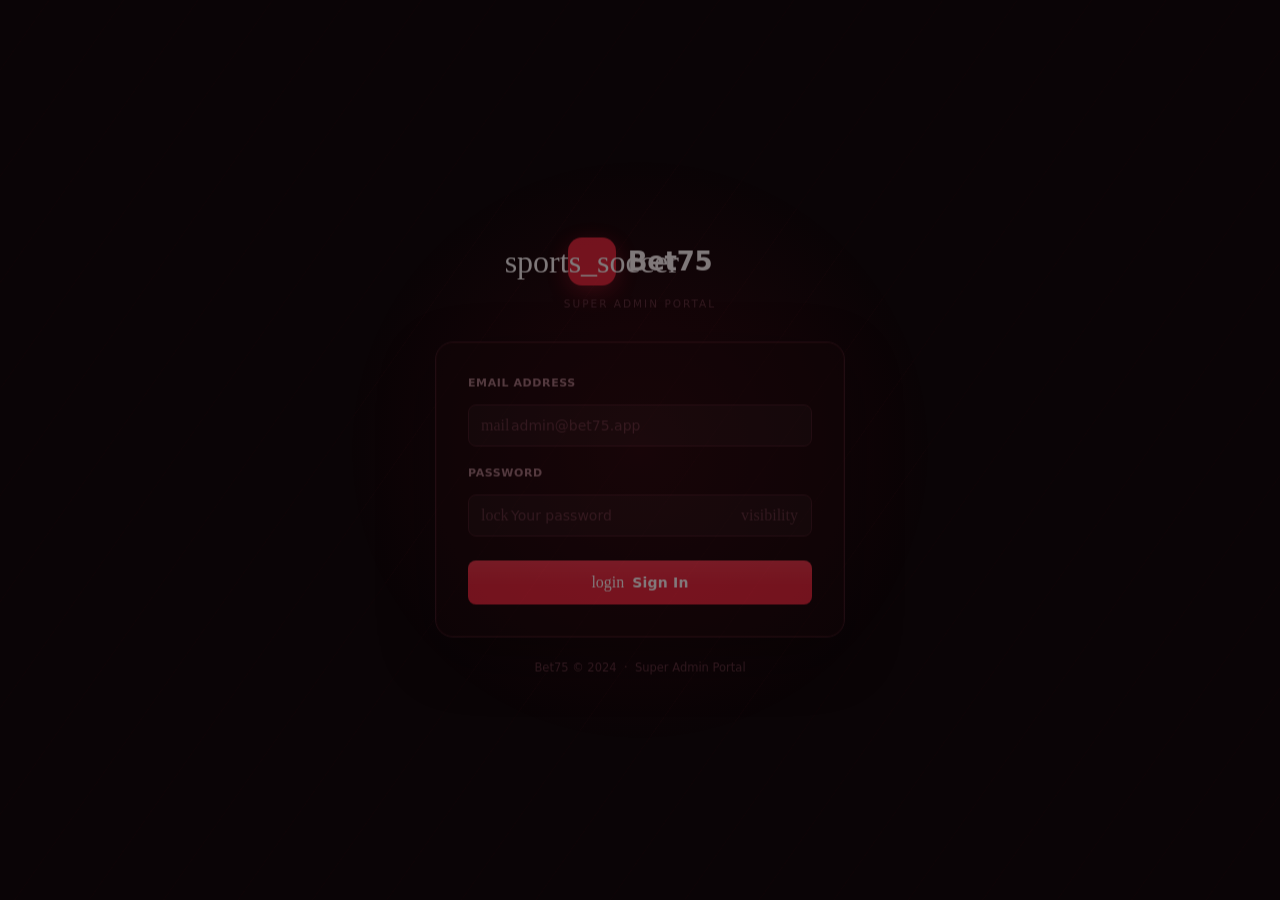
<file: index.html>
<!DOCTYPE html>
<html lang="en">
<head>
<meta charset="UTF-8">
<meta name="viewport" content="width=device-width, initial-scale=1.0, maximum-scale=1.0">
<title>bet360 Super Admin</title>
<link rel="preconnect" href="https://fonts.googleapis.com">
<link rel="preconnect" href="https://fonts.gstatic.com" crossorigin>
<link href="https://fonts.googleapis.com/css2?family=Sora:wght@300;400;500;600;700;800&family=JetBrains+Mono:wght@400;500&display=swap" rel="stylesheet">
<link href="https://fonts.googleapis.com/css2?family=Material+Symbols+Rounded:opsz,wght,FILL,GRAD@20..48,100..700,0..1,-50..200" rel="stylesheet">
<link rel="stylesheet" href="style.css">
<style>
  /* ---- Material Symbols utility ---- */
  .ms {
    font-family: 'Material Symbols Rounded';
    font-weight: normal;
    font-style: normal;
    font-size: 20px;
    line-height: 1;
    letter-spacing: normal;
    text-transform: none;
    display: inline-flex;
    align-items: center;
    justify-content: center;
    white-space: nowrap;
    direction: ltr;
    -webkit-font-smoothing: antialiased;
    font-variation-settings: 'FILL' 1, 'wght' 400, 'GRAD' 0, 'opsz' 24;
    flex-shrink: 0;
    user-select: none;
  }
  .ms-sm     { font-size: 16px; }
  .ms-md     { font-size: 20px; }
  .ms-lg     { font-size: 26px; }
  .ms-xl     { font-size: 32px; }
  .ms-outline {
    font-variation-settings: 'FILL' 0, 'wght' 300, 'GRAD' 0, 'opsz' 24;
  }

  /* ---- Nav icon sizing ---- */
  .nav-item .ms {
    font-size: 18px;
    opacity: .55;
    transition: opacity .14s, color .14s;
  }
  .nav-item:hover .ms,
  .nav-item.active .ms { opacity: 1; }

  /* ---- Logo icon ---- */
  #sidebar-header .logo-icon .ms { font-size: 22px; }
  .auth-brand .logo-icon .ms     { font-size: 26px; }
</style>
</head>
<body class="dashboard-layout">

<!-- Mobile sidebar overlay -->
<div id="sidebar-overlay" onclick="closeSidebar()"></div>

<!-- ===================== SIDEBAR ===================== -->
<aside id="sidebar" role="navigation" aria-label="Main navigation">

  <div id="sidebar-header">
    <div class="logo">
      <div class="logo-icon">
        <span class="ms ms-lg">sports_soccer</span>
      </div>
      <span class="brand-name">ZynoBet</span>
    </div>
    <div class="sub">Super Admin Panel</div>
  </div>

  <nav id="nav">

    <!-- Overview -->
    <div class="nav-section">Overview</div>
    <div class="nav-item active" data-page="dashboard"
         onclick="navigate('dashboard');closeSidebar()" role="button" tabindex="0">
      <span class="ms ms-outline">dashboard</span>
      Dashboard
    </div>

    <!-- Management -->
    <div class="nav-section">Management</div>
    <div class="nav-item" data-page="admins"
         onclick="navigate('admins');closeSidebar()" role="button" tabindex="0">
      <span class="ms ms-outline">manage_accounts</span>
      Admin Accounts
    </div>
    <div class="nav-item" data-page="users"
         onclick="navigate('users');closeSidebar()" role="button" tabindex="0">
      <span class="ms ms-outline">group</span>
      All Users
    </div>

    <!-- Finance -->
    <div class="nav-section">Finance</div>
    <div class="nav-item" data-page="transactions"
         onclick="navigate('transactions');closeSidebar()" role="button" tabindex="0">
      <span class="ms ms-outline">swap_horiz</span>
      Transactions
    </div>
    <div class="nav-item" data-page="binance"
         onclick="navigate('binance');closeSidebar()" role="button" tabindex="0">
      <span class="ms ms-outline">currency_bitcoin</span>
      Crypto Deposits
    </div>
    <div class="nav-item" data-page="bank-deposits"
         onclick="navigate('bank-deposits');closeSidebar()" role="button" tabindex="0">
      <span class="ms ms-outline">account_balance</span>
      Bank Transfer Deposits
    </div>
    <div class="nav-item" data-page="user-deposits"
         onclick="navigate('user-deposits');closeSidebar()" role="button" tabindex="0">
      <span class="ms ms-outline">download</span>
      User Deposit History
    </div>
    <div class="nav-item" data-page="affiliate-withdrawals"
         onclick="navigate('affiliate-withdrawals');closeSidebar()" role="button" tabindex="0">
      <span class="ms ms-outline">savings</span>
      Affiliate Withdrawals
    </div>
    <div class="nav-item" data-page="payout-requests"
         onclick="navigate('payout-requests');closeSidebar()" role="button" tabindex="0">
      <span class="ms ms-outline">payments</span>
      Payout Requests
    </div>
    <div class="nav-item" data-page="withdrawals"
         onclick="navigate('withdrawals');closeSidebar()" role="button" tabindex="0">
      <span class="ms ms-outline">account_balance_wallet</span>
      Withdrawal Requests
    </div>

    <!-- Admin Tools -->
    <div class="nav-section">Admin Tools</div>
    <div class="nav-item" data-page="upgrade-chats"
         onclick="navigate('upgrade-chats');closeSidebar()" role="button" tabindex="0">
      <span class="ms ms-outline">forum</span>
      Upgrade Chats
    </div>
    <div class="nav-item" data-page="audit-log"
         onclick="navigate('audit-log');closeSidebar()" role="button" tabindex="0">
      <span class="ms ms-outline">fact_check</span>
      Audit Log
    </div>

  </nav>

  <div id="sidebar-footer">ZynoBet &copy; 2024</div>

</aside>
<!-- ==================== END SIDEBAR ==================== -->


<!-- ===================== MAIN ===================== -->
<div id="main">

  <!-- Top bar -->
  <header id="topbar">
    <button id="hamburger" onclick="openSidebar()" aria-label="Open menu">
      <span class="ms ms-outline">menu</span>
    </button>

    <h1 id="page-title">Dashboard</h1>

    <div id="topbar-right">
      <!-- Connection inputs (visible on desktop) -->
      <input id="base-url-input" type="text" placeholder="https://api.example.com" aria-label="Base URL">
      <input id="token-input"    type="password" placeholder="Auth token…"         aria-label="Auth token">

      <!-- Sign out -->
      <button class="btn-ghost btn-icon" onclick="logout()" title="Sign out" aria-label="Sign out">
        <span class="ms ms-outline">logout</span>
      </button>
    </div>
  </header>

  <!-- Page content area -->
  <main id="content">
    <div id="alert-container" role="status" aria-live="polite"></div>
    <div id="page-content"></div>
  </main>

</div>
<!-- ==================== END MAIN ==================== -->


<!-- ===================== MODAL ===================== -->
<div class="modal-bg" id="modal-bg" onclick="closeModal(event)" role="dialog" aria-modal="true" aria-labelledby="modal-title">
  <div class="modal" id="modal-box">
    <div class="modal-header">
      <h3 id="modal-title">Detail</h3>
      <button class="close-btn" onclick="closeModal()" aria-label="Close modal">
        <span class="ms ms-sm ms-outline">close</span>
      </button>
    </div>
    <div id="modal-content"></div>
  </div>
</div>
<!-- ==================== END MODAL ==================== -->


<script src="app.js"></script>
</body>
</html>
</file>
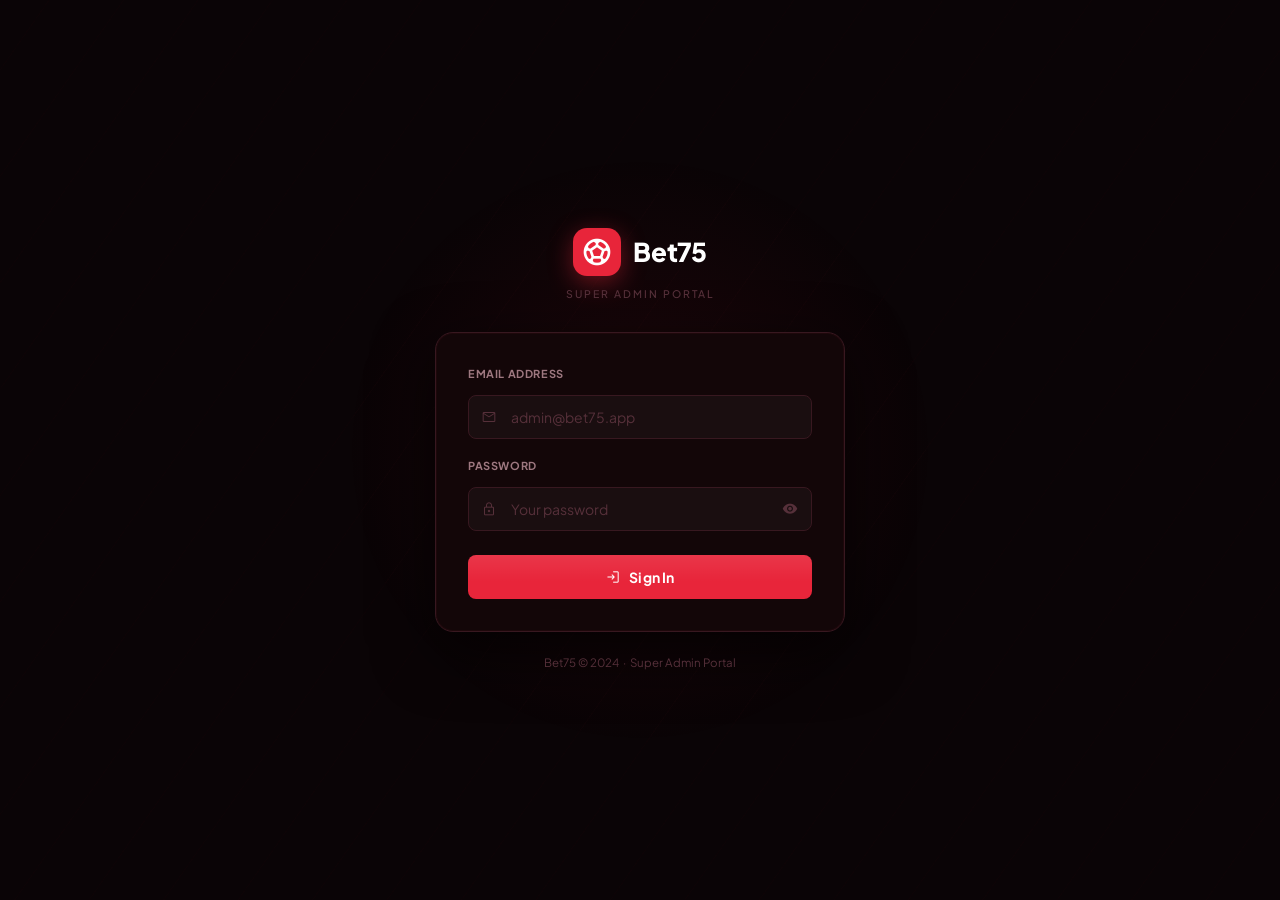
<file: auth.html>
<!DOCTYPE html>
<html lang="en">
<head>
<meta charset="UTF-8">
<meta name="viewport" content="width=device-width, initial-scale=1.0">
<title>Bet75 Super Admin — Sign In</title>
<link rel="preconnect" href="https://fonts.googleapis.com">
<link rel="preconnect" href="https://fonts.gstatic.com" crossorigin>
<link href="https://fonts.googleapis.com/css2?family=Plus+Jakarta+Sans:wght@300;400;500;600;700;800&display=swap" rel="stylesheet">
<link href="https://fonts.googleapis.com/css2?family=Material+Symbols+Rounded:opsz,wght,FILL,GRAD@20..48,100..700,0..1,-50..200" rel="stylesheet">
<link rel="stylesheet" href="style.css">
<style>
  /* Material Symbols utility — mirrors the .icon system in style.css */
  .ms {
    font-family: 'Material Symbols Rounded';
    font-weight: normal;
    font-style: normal;
    font-size: 20px;
    line-height: 1;
    letter-spacing: normal;
    text-transform: none;
    display: inline-flex;
    align-items: center;
    justify-content: center;
    white-space: nowrap;
    direction: ltr;
    -webkit-font-smoothing: antialiased;
    font-variation-settings: 'FILL' 1, 'wght' 400, 'GRAD' 0, 'opsz' 24;
    flex-shrink: 0;
    user-select: none;
  }
  .ms-sm  { font-size: 16px; }
  .ms-lg  { font-size: 26px; }
  .ms-xl  { font-size: 32px; }
  .ms-outline { font-variation-settings: 'FILL' 0, 'wght' 300, 'GRAD' 0, 'opsz' 24; }
</style>
</head>
<body class="auth-layout">

<div class="bg-grid"></div>
<div class="glow"></div>

<div class="auth-wrapper">

  <!-- Brand -->
  <div class="auth-brand">
    <div class="logo">
      <div class="logo-icon">
        <span class="ms ms-xl">sports_soccer</span>
      </div>
      Bet75
    </div>
    <div class="sub">Super Admin Portal</div>
  </div>

  <!-- Card -->
  <div class="auth-card">

    <div id="login-alert"></div>

    <!-- Email -->
    <div class="form-group">
      <label>Email Address</label>
      <div class="input-wrap">
        <span class="input-icon"><span class="ms ms-sm ms-outline">mail</span></span>
        <input id="login-email" class="has-icon" type="email"
               placeholder="admin@bet75.app" autocomplete="email">
      </div>
    </div>

    <!-- Password -->
    <div class="form-group">
      <label>Password</label>
      <div class="input-wrap">
        <span class="input-icon"><span class="ms ms-sm ms-outline">lock</span></span>
        <input id="login-pass" class="has-icon" type="password"
               placeholder="Your password" autocomplete="current-password"
               onkeydown="if(event.key==='Enter')doLogin()"
               style="padding-right:42px">
        <button class="toggle-pass" onclick="togglePass('login-pass',this)" type="button">
          <span class="ms ms-sm" id="eye-icon">visibility</span>
        </button>
      </div>
    </div>

    <!-- Submit — pressing Enter on the password field also triggers login -->
    <div style="margin-top:24px">
      <button class="auth-submit-btn" id="login-btn" onclick="doLogin()" type="button">
        <span class="ms ms-sm ms-outline">login</span>
        Sign In
      </button>
    </div>

  </div>

  <div class="auth-footer">Bet75 &copy; 2024 &nbsp;&middot;&nbsp; Super Admin Portal</div>
</div>

<script>

const BASE_URL = 'https://futballbackend-production-45c7.up.railway.app';

function togglePass(inputId, btn) {
  const inp  = document.getElementById(inputId);
  const icon = document.getElementById('eye-icon');
  if (inp.type === 'password') {
    inp.type         = 'text';
    icon.textContent = 'visibility_off';
  } else {
    inp.type         = 'password';
    icon.textContent = 'visibility';
  }
}

function showAlert(containerId, msg, type) {
  const icons = {
    success: 'check_circle',
    error:   'error',
    info:    'info',
    warning: 'warning'
  };
  document.getElementById(containerId).innerHTML =
    `<div class="alert alert-${type}">
       <span class="ms ms-sm">${icons[type] || 'info'}</span>
       <span>${msg}</span>
     </div>`;
}

function clearAlert(id) { document.getElementById(id).innerHTML = ''; }

async function doLogin() {
  clearAlert('login-alert');
  const email    = document.getElementById('login-email').value.trim();
  const password = document.getElementById('login-pass').value;

  if (!email || !password) {
    showAlert('login-alert', 'Email and password are required.', 'error');
    return;
  }

  const btn = document.getElementById('login-btn');
  btn.disabled = true;
  btn.innerHTML = '<span class="spinner"></span> Signing in…';

  try {
    const res  = await fetch(`${BASE_URL}/api/auth/login`, {
      method:  'POST',
      headers: { 'Content-Type': 'application/json' },
      body:    JSON.stringify({ email, password })
    });
    const json = await res.json();
    if (!res.ok) throw new Error(json.message || json.error || `HTTP ${res.status}`);

    const token = json.data?.token || json.token || json.data?.accessToken || json.accessToken;
    if (!token) throw new Error('No token returned. Check your API login endpoint.');

    const role = json.data?.role || json.data?.user?.role || json.role || '';
    if (role && !['ADMIN', 'SUPER_ADMIN'].includes(role)) {
      throw new Error(`Access denied. Your role is "${role}". SUPER_ADMIN required.`);
    }

    localStorage.setItem('fb_token', token);
    showAlert('login-alert', 'Login successful! Redirecting…', 'success');
    setTimeout(() => { window.location.href = 'index.html'; }, 700);

  } catch (e) {
    showAlert('login-alert', e.message, 'error');
    btn.disabled = false;
    btn.innerHTML = '<span class="ms ms-sm ms-outline">login</span> Sign In';
  }
}
</script>
</body>
</html>
</file>
<file: style.css>
@import url('https://fonts.googleapis.com/css2?family=Plus+Jakarta+Sans:wght@300;400;500;600;700;800&display=swap');

/* ============================================================
   Futball Super Admin — Design System
   Font  : Plus Jakarta Sans
   Icons : Custom inline SVG
   Theme : Red & White
   ============================================================ */

/* ---- SVG Icon utility ---- */
.icon {
  display: inline-flex;
  align-items: center;
  justify-content: center;
  flex-shrink: 0;
  vertical-align: middle;
}
.icon svg { display: block; }
.icon-sm svg { width: 14px; height: 14px; }
.icon    svg { width: 18px; height: 18px; }
.icon-md svg { width: 20px; height: 20px; }
.icon-lg svg { width: 24px; height: 24px; }
.icon-xl svg { width: 32px; height: 32px; }

/* ---- Reset ---- */
*, *::before, *::after { box-sizing: border-box; margin: 0; padding: 0; }

/* ---- Design Tokens ---- */
:root {
  --bg:           #0a0406;
  --surface:      #130608;
  --surface2:     #1a0b0e;
  --surface3:     #221014;
  --border:       #2a1218;
  --border2:      #381820;
  --text:         #f4e8ea;
  --text-muted:   #9e7880;
  --text-dim:     #56303a;

  --accent:       #e8253a;
  --accent-light: #ff4255;
  --accent-dark:  #b81e2f;
  --accent-glow:  rgba(232,37,58,.16);

  --green:        #34d399;
  --green-bg:     #062318;
  --green-border: #0f3d2a;
  --green-text:   #6ee7b7;

  --red:          #e8253a;
  --red-bg:       #280a0e;
  --red-border:   #46121c;
  --red-text:     #ff8090;

  --yellow-bg:    #271800;
  --yellow-border:#422c00;
  --yellow-text:  #fcd34d;

  --blue-bg:      #06132a;
  --blue-border:  #0f2448;
  --blue-text:    #93c5fd;

  --purple-bg:    #11082a;
  --purple-border:#22104a;
  --purple-text:  #c4b5fd;

  --radius-xs: 4px;
  --radius-sm: 8px;
  --radius:    12px;
  --radius-lg: 16px;
  --radius-xl: 22px;

  --sidebar-w: 252px;
  --topbar-h:  58px;

  --shadow-sm: 0 1px 4px rgba(0,0,0,.5);
  --shadow:    0 4px 20px rgba(0,0,0,.6);
  --shadow-lg: 0 20px 60px rgba(0,0,0,.75);

  --transition:      .14s ease;
  --transition-slow: .24s ease;
}

/* ---- Base ---- */
html { scroll-behavior: smooth; }
body {
  font-family: 'Plus Jakarta Sans', system-ui, sans-serif;
  background: var(--bg);
  color: var(--text);
  font-size: 14px;
  line-height: 1.55;
  -webkit-font-smoothing: antialiased;
  min-height: 100vh;
}

/* ---- Scrollbar ---- */
::-webkit-scrollbar { width: 4px; height: 4px; }
::-webkit-scrollbar-track { background: transparent; }
::-webkit-scrollbar-thumb { background: var(--border2); border-radius: 4px; }
::-webkit-scrollbar-thumb:hover { background: var(--text-dim); }

/* ---- Typography ---- */
h1 { font-size: 17px; font-weight: 700; letter-spacing: -.2px; }
h2 { font-size: 14px; font-weight: 700; }
h3 { font-size: 14px; font-weight: 600; }
p  { color: var(--text-muted); font-size: 13px; line-height: 1.65; }
.mono { font-family: 'JetBrains Mono','Fira Code',ui-monospace,monospace; font-size: 11.5px; }

/* ============================================================
   BADGES
   ============================================================ */
.badge {
  display: inline-flex; align-items: center; gap: 4px;
  padding: 3px 10px; border-radius: 30px;
  font-size: 11px; font-weight: 600; letter-spacing: .2px;
  white-space: nowrap; border: 1px solid transparent;
}
.badge-green  { background: var(--green-bg);  color: var(--green-text);  border-color: var(--green-border); }
.badge-yellow { background: var(--yellow-bg); color: var(--yellow-text); border-color: var(--yellow-border); }
.badge-red    { background: var(--red-bg);    color: var(--red-text);    border-color: var(--red-border); }
.badge-blue   { background: var(--blue-bg);   color: var(--blue-text);   border-color: var(--blue-border); }
.badge-gray   { background: var(--surface3);  color: var(--text-muted);  border-color: var(--border2); }
.badge-purple { background: var(--purple-bg); color: var(--purple-text); border-color: var(--purple-border); }

/* ============================================================
   BUTTONS
   ============================================================ */
button, .btn {
  display: inline-flex; align-items: center; justify-content: center; gap: 6px;
  cursor: pointer; border: 1px solid transparent; border-radius: var(--radius-sm);
  font-size: 13px; font-weight: 600; padding: 8px 16px;
  transition: all var(--transition); white-space: nowrap;
  font-family: inherit; line-height: 1; position: relative;
}
button:focus-visible { outline: 2px solid var(--accent); outline-offset: 2px; }
button:disabled { opacity: .38; cursor: not-allowed; transform: none !important; box-shadow: none !important; }

.btn-primary { background: var(--accent); color: #fff; font-weight: 700; border-color: var(--accent); }
.btn-primary:hover:not(:disabled) { background: var(--accent-light); box-shadow: 0 0 22px rgba(232,37,58,.32); transform: translateY(-1px); }

.btn-success { background: var(--green-bg); color: var(--green-text); border-color: var(--green-border); }
.btn-success:hover:not(:disabled) { background: #092e1e; transform: translateY(-1px); }

.btn-danger { background: var(--red-bg); color: var(--red-text); border-color: var(--red-border); }
.btn-danger:hover:not(:disabled) { background: #361018; transform: translateY(-1px); }

.btn-ghost { background: var(--surface2); color: var(--text-muted); border-color: var(--border2); }
.btn-ghost:hover:not(:disabled) { background: var(--surface3); color: var(--text); }

.btn-outline { background: transparent; color: var(--accent); border-color: var(--accent); }
.btn-outline:hover:not(:disabled) { background: var(--accent-glow); }

.btn-sm   { padding: 5px 11px; font-size: 12px; border-radius: var(--radius-xs); }
.btn-xs   { padding: 3px 8px;  font-size: 11px; border-radius: var(--radius-xs); }
.btn-icon { padding: 0; width: 36px; height: 36px; border-radius: var(--radius-sm); }
.btn-lg   { padding: 12px 24px; font-size: 14px; font-weight: 700; border-radius: var(--radius); }
.btn-row  { display: flex; gap: 6px; flex-wrap: wrap; align-items: center; }

/* ============================================================
   FORMS
   ============================================================ */
.form-group { display: flex; flex-direction: column; gap: 6px; }
.form-row   { display: flex; gap: 10px; flex-wrap: wrap; align-items: flex-end; }

label {
  font-size: 11px; font-weight: 700; color: var(--text-muted);
  text-transform: uppercase; letter-spacing: .5px;
}
.input-wrap { position: relative; }
.input-icon {
  position: absolute; left: 12px; top: 50%; transform: translateY(-50%);
  pointer-events: none; color: var(--text-dim);
  display: flex; align-items: center;
  transition: color var(--transition);
}
.input-wrap:focus-within .input-icon { color: var(--accent); }

input, select, textarea {
  width: 100%; background: var(--bg); border: 1px solid var(--border2);
  color: var(--text); padding: 10px 12px; border-radius: var(--radius-sm);
  font-size: 13px; font-family: inherit; outline: none;
  transition: border-color var(--transition), box-shadow var(--transition);
}
input.has-icon { padding-left: 40px; }
input:focus, select:focus, textarea:focus { border-color: var(--accent); box-shadow: 0 0 0 3px var(--accent-glow); }
input::placeholder { color: var(--text-dim); }
textarea { resize: vertical; min-height: 84px; line-height: 1.55; }
select { cursor: pointer; }
select option { background: var(--surface2); }

.toggle-pass {
  position: absolute; right: 10px; top: 50%; transform: translateY(-50%);
  background: none; border: none; color: var(--text-dim); cursor: pointer;
  padding: 4px; width: auto; height: auto; border-radius: var(--radius-xs);
  display: flex; align-items: center; justify-content: center;
  transition: color var(--transition);
}
.toggle-pass:hover { color: var(--text-muted); }

/* ============================================================
   ALERTS
   ============================================================ */
.alert {
  display: flex; align-items: flex-start; gap: 10px;
  padding: 11px 14px; border-radius: var(--radius-sm);
  font-size: 13px; margin-bottom: 14px; border: 1px solid; line-height: 1.55;
}
.alert .icon { margin-top: 1px; flex-shrink: 0; }
.alert-success { background: var(--green-bg);  border-color: var(--green-border); color: var(--green-text); }
.alert-error   { background: var(--red-bg);    border-color: var(--red-border);   color: var(--red-text); }
.alert-info    { background: var(--blue-bg);   border-color: var(--blue-border);  color: var(--blue-text); }
.alert-warning { background: var(--yellow-bg); border-color: var(--yellow-border);color: var(--yellow-text); }

/* ============================================================
   CARDS
   ============================================================ */
.card { background: var(--surface); border: 1px solid var(--border); border-radius: var(--radius); margin-bottom: 20px; overflow: hidden; }
.card-header {
  padding: 14px 18px; border-bottom: 1px solid var(--border);
  display: flex; align-items: center; justify-content: space-between;
  gap: 10px; flex-wrap: wrap;
  background: linear-gradient(to right, var(--surface), var(--surface2));
}
.card-header h2 { color: var(--text); }
.card-body   { padding: 18px; }
.card-footer { padding: 12px 18px; border-top: 1px solid var(--border); display: flex; justify-content: flex-end; gap: 8px; }

/* ============================================================
   STAT CARDS
   ============================================================ */
.stat-grid { display: grid; grid-template-columns: repeat(auto-fill, minmax(185px, 1fr)); gap: 14px; margin-bottom: 22px; }
.stat {
  background: var(--surface); border: 1px solid var(--border); border-radius: var(--radius);
  padding: 18px; position: relative; overflow: hidden;
  transition: border-color var(--transition), transform var(--transition-slow), box-shadow var(--transition-slow);
}
.stat:hover { border-color: var(--border2); transform: translateY(-2px); box-shadow: 0 8px 28px rgba(0,0,0,.4); }
.stat::before {
  content: ''; position: absolute; top: 0; left: 0; right: 0; height: 2px;
  background: linear-gradient(90deg, var(--accent), transparent);
  opacity: 0; transition: opacity var(--transition-slow);
}
.stat:hover::before { opacity: 1; }
.stat-icon  { margin-bottom: 10px; display: flex; color: var(--accent); }
.stat-label { font-size: 10.5px; color: var(--text-muted); text-transform: uppercase; letter-spacing: .6px; font-weight: 600; }
.stat-value { font-size: 26px; font-weight: 800; color: var(--accent); margin-top: 5px; letter-spacing: -.5px; line-height: 1.1; }
.stat-sub   { font-size: 11px; color: var(--text-dim); margin-top: 4px; }

/* ============================================================
   TABLES
   ============================================================ */
.tbl-wrap { overflow-x: auto; border-radius: var(--radius-sm); }
table { width: 100%; border-collapse: collapse; font-size: 13px; }
th {
  background: var(--surface2); color: var(--text-muted); font-weight: 600;
  padding: 10px 14px; text-align: left; font-size: 10.5px;
  text-transform: uppercase; letter-spacing: .5px;
  border-bottom: 1px solid var(--border2); white-space: nowrap;
}
td { padding: 11px 14px; border-bottom: 1px solid var(--border); vertical-align: middle; color: var(--text); }
tr:last-child td { border-bottom: none; }
tbody tr { transition: background var(--transition); }
tbody tr:hover td { background: var(--surface2); }

/* ============================================================
   PAGINATION
   ============================================================ */
.pager { display: flex; align-items: center; gap: 8px; padding-top: 14px; }
.pager-info { flex: 1; font-size: 12px; color: var(--text-muted); }

/* ============================================================
   TABS
   ============================================================ */
.tabs { display: flex; border-bottom: 1px solid var(--border); margin-bottom: 18px; overflow-x: auto; gap: 2px; }
.tab {
  padding: 9px 16px; font-size: 13px; font-weight: 500; color: var(--text-muted);
  cursor: pointer; border-bottom: 2px solid transparent; margin-bottom: -1px;
  transition: all var(--transition); background: none;
  border-left: none; border-right: none; border-top: none;
  border-radius: 0; font-family: inherit; white-space: nowrap;
  display: inline-flex; align-items: center; gap: 6px;
}
.tab:hover:not(.active) { color: var(--text); background: var(--surface2); }
.tab.active { color: var(--accent); border-bottom-color: var(--accent); }

/* ============================================================
   MODAL
   ============================================================ */
.modal-bg {
  display: none; position: fixed; inset: 0;
  background: rgba(4,1,2,.84); backdrop-filter: blur(6px);
  z-index: 200; align-items: center; justify-content: center; padding: 16px;
}
.modal-bg.open { display: flex; animation: fade-in .18s ease; }

@keyframes fade-in  { from { opacity:0 } to { opacity:1 } }
@keyframes slide-up { from { opacity:0; transform:translateY(14px) } to { opacity:1; transform:translateY(0) } }

.modal {
  background: var(--surface); border: 1px solid var(--border2); border-radius: var(--radius-lg);
  width: 560px; max-width: 100%; max-height: 88vh; overflow-y: auto;
  box-shadow: var(--shadow-lg); animation: slide-up .2s ease;
}
.modal-header {
  display: flex; align-items: center; justify-content: space-between;
  padding: 18px 20px 14px; border-bottom: 1px solid var(--border);
  position: sticky; top: 0; background: var(--surface); z-index: 1;
  border-radius: var(--radius-lg) var(--radius-lg) 0 0;
}
.modal-header h3 { font-size: 15px; font-weight: 700; }
.close-btn {
  background: var(--surface2); border: 1px solid var(--border2); color: var(--text-muted);
  cursor: pointer; width: 30px; height: 30px; border-radius: var(--radius-xs);
  display: flex; align-items: center; justify-content: center; padding: 0;
  transition: all var(--transition);
}
.close-btn:hover { background: var(--surface3); color: var(--text); }
#modal-content { padding: 20px; }
.modal-footer { display: flex; gap: 8px; justify-content: flex-end; padding-top: 18px; border-top: 1px solid var(--border); margin-top: 18px; }

/* ============================================================
   DETAIL GRID
   ============================================================ */
.detail-grid { display: grid; grid-template-columns: 1fr 1fr; gap: 8px; }
.detail-item { background: var(--bg); border: 1px solid var(--border); border-radius: var(--radius-sm); padding: 10px 12px; }
.detail-item .key { font-size: 10px; color: var(--text-dim); text-transform: uppercase; letter-spacing: .5px; font-weight: 600; margin-bottom: 4px; }
.detail-item .val { font-size: 13px; word-break: break-all; color: var(--text); }
.section-title { font-size: 10.5px; color: var(--accent); text-transform: uppercase; letter-spacing: .7px; font-weight: 700; margin: 16px 0 8px; }

/* ============================================================
   CHAT
   ============================================================ */
.chat-messages {
  background: var(--bg); border: 1px solid var(--border); border-radius: var(--radius-sm);
  padding: 14px; max-height: 300px; overflow-y: auto;
  display: flex; flex-direction: column; gap: 10px; margin-bottom: 14px;
}
.msg { max-width: 85%; padding: 10px 14px; border-radius: 10px; font-size: 13px; line-height: 1.55; }
.msg.system      { background: var(--surface3); color: var(--text-muted); align-self: center; text-align: center; font-size: 12px; font-style: italic; max-width: 100%; border-radius: 6px; }
.msg.user        { background: var(--blue-bg);  border: 1px solid var(--blue-border);  align-self: flex-start; }
.msg.super_admin { background: var(--red-bg);   border: 1px solid var(--red-border);   align-self: flex-end; color: var(--red-text); }
.msg-meta { font-size: 10px; color: var(--text-dim); margin-top: 5px; }

/* ============================================================
   MISC
   ============================================================ */
.spinner {
  display: inline-block; width: 15px; height: 15px;
  border: 2px solid var(--border2); border-top-color: var(--accent);
  border-radius: 50%; animation: spin .65s linear infinite; flex-shrink: 0;
}
@keyframes spin { to { transform: rotate(360deg); } }

.loading-row { display: flex; align-items: center; justify-content: center; gap: 10px; padding: 40px 20px; color: var(--text-muted); font-size: 13px; }
.empty { text-align: center; padding: 48px 20px; color: var(--text-dim); }
.empty-icon { display: flex; justify-content: center; margin-bottom: 12px; opacity: .4; }

.json-pre {
  background: var(--bg); border: 1px solid var(--border); border-radius: var(--radius-sm);
  padding: 12px 14px; font-size: 11.5px; font-family: 'JetBrains Mono', monospace;
  overflow-x: auto; color: var(--text-muted); max-height: 220px; overflow-y: auto; line-height: 1.6;
}

.screenshot-img {
  max-width: 100%; border-radius: var(--radius-sm); border: 1px solid var(--border2);
  margin-top: 8px; cursor: zoom-in; display: block; transition: opacity var(--transition);
}
.screenshot-img:hover { opacity: .88; }

/* ============================================================
   SIDEBAR & LAYOUT
   ============================================================ */
.dashboard-layout { display: flex; min-height: 100vh; }

#sidebar {
  width: var(--sidebar-w); min-height: 100vh; background: var(--surface);
  border-right: 1px solid var(--border); display: flex; flex-direction: column;
  position: fixed; top: 0; left: 0; z-index: 100;
  transition: transform var(--transition-slow), box-shadow var(--transition-slow);
}
#sidebar-header {
  padding: 20px 18px 16px; border-bottom: 1px solid var(--border);
  background: linear-gradient(135deg, var(--surface2), var(--surface));
}
#sidebar-header .logo {
  font-size: 18px; font-weight: 800; color: var(--accent);
  letter-spacing: .2px; display: flex; align-items: center; gap: 10px;
}
#sidebar-header .logo-icon {
  width: 34px; height: 34px; background: var(--accent); border-radius: 9px;
  display: flex; align-items: center; justify-content: center;
  box-shadow: 0 3px 12px rgba(232,37,58,.35); flex-shrink: 0;
}
#sidebar-header .sub { font-size: 10px; color: var(--text-dim); margin-top: 4px; text-transform: uppercase; letter-spacing: .7px; }

#nav { flex: 1; padding: 10px 0; overflow-y: auto; }
.nav-section { font-size: 9.5px; color: var(--text-dim); text-transform: uppercase; letter-spacing: .9px; font-weight: 700; padding: 16px 18px 6px; }
.nav-item {
  display: flex; align-items: center; gap: 10px; padding: 10px 18px;
  cursor: pointer; font-size: 13px; font-weight: 500; color: var(--text-muted);
  border-left: 3px solid transparent; transition: all var(--transition);
  margin: 1px 0; user-select: none;
}
.nav-item .icon { flex-shrink: 0; opacity: .6; transition: opacity var(--transition); }
.nav-item:hover  { background: var(--surface2); color: var(--text); }
.nav-item:hover .icon { opacity: .9; }
.nav-item.active { background: linear-gradient(90deg, var(--surface3), var(--surface2)); color: var(--accent); border-left-color: var(--accent); }
.nav-item.active .icon { opacity: 1; color: var(--accent); }
.nav-badge { margin-left: auto; background: var(--accent); color: #fff; font-size: 10px; padding: 2px 7px; border-radius: 20px; font-weight: 700; }

#sidebar-footer { padding: 14px 18px; border-top: 1px solid var(--border); font-size: 11px; color: var(--text-dim); }

#hamburger {
  display: none; background: var(--surface2); border: 1px solid var(--border2); color: var(--text);
  width: 38px; height: 38px; cursor: pointer; border-radius: var(--radius-sm);
  align-items: center; justify-content: center; padding: 0;
}
#sidebar-overlay { display: none; position: fixed; inset: 0; background: rgba(0,0,0,.72); z-index: 99; backdrop-filter: blur(2px); }

#main { margin-left: var(--sidebar-w); flex: 1; display: flex; flex-direction: column; min-height: 100vh; }

#topbar {
  background: var(--surface); border-bottom: 1px solid var(--border);
  padding: 0 20px; height: var(--topbar-h);
  display: flex; align-items: center; gap: 12px;
  position: sticky; top: 0; z-index: 50; box-shadow: var(--shadow-sm);
}
#page-title { font-size: 15px; font-weight: 700; flex: 1; white-space: nowrap; overflow: hidden; text-overflow: ellipsis; }
#topbar-right { display: flex; align-items: center; gap: 8px; flex-shrink: 0; }

#base-url-input, #token-input {
  background: var(--bg); border: 1px solid var(--border2); color: var(--text);
  padding: 7px 10px; border-radius: var(--radius-sm); font-size: 12px;
  font-family: inherit; transition: border-color var(--transition), box-shadow var(--transition);
}
#base-url-input { width: 220px; }
#token-input    { width: 160px; }
#base-url-input:focus, #token-input:focus { border-color: var(--accent); outline: none; box-shadow: 0 0 0 2px var(--accent-glow); }

#content { padding: 22px 24px; flex: 1; }
#alert-container { margin-bottom: 6px; }

/* ============================================================
   AUTH / LOGIN PAGE
   ============================================================ */
.auth-layout {
  display: flex; align-items: center; justify-content: center;
  min-height: 100vh; padding: 20px; background: #0a0406;
  position: relative; overflow: hidden;
}
.auth-layout::before {
  content: ''; position: fixed; inset: 0;
  background: repeating-linear-gradient(
    -55deg, transparent, transparent 60px,
    rgba(232,37,58,.016) 60px, rgba(232,37,58,.016) 61px
  );
  pointer-events: none;
}
.bg-grid { display: none; }
.glow {
  position: fixed; width: 640px; height: 640px; border-radius: 50%;
  background: radial-gradient(circle, rgba(232,37,58,.09) 0%, transparent 65%);
  top: 50%; left: 50%; transform: translate(-50%,-50%); pointer-events: none;
}

.auth-wrapper { position: relative; z-index: 1; width: 100%; max-width: 410px; animation: slide-up .3s ease; }

.auth-brand { text-align: center; margin-bottom: 30px; }
.auth-brand .logo {
  font-size: 26px; font-weight: 800; color: #fff; letter-spacing: -.3px;
  display: inline-flex; align-items: center; gap: 12px; line-height: 1;
}
.auth-brand .logo-icon {
  width: 48px; height: 48px; background: var(--accent); border-radius: 14px;
  display: flex; align-items: center; justify-content: center;
  box-shadow: 0 6px 24px rgba(232,37,58,.42); flex-shrink: 0;
}
.auth-brand .sub {
  font-size: 10.5px; color: var(--text-dim); margin-top: 10px;
  text-transform: uppercase; letter-spacing: 2px; font-weight: 500;
}

.auth-card {
  background: var(--surface); border: 1px solid var(--border2); border-radius: 18px;
  padding: 32px;
  box-shadow: 0 20px 60px rgba(0,0,0,.7), 0 0 0 1px rgba(232,37,58,.05) inset;
}

.auth-card .form-group { margin-bottom: 18px; }
.auth-card label {
  font-size: 11px; font-weight: 700; color: var(--text-muted);
  text-transform: uppercase; letter-spacing: .6px; margin-bottom: 7px; display: block;
}
.auth-card input {
  background: rgba(255,255,255,.03); border: 1px solid var(--border2);
  padding: 12px 12px 12px 42px; font-size: 14px; border-radius: var(--radius-sm);
  transition: border-color .14s, box-shadow .14s, background .14s;
}
.auth-card input:focus { background: rgba(255,255,255,.05); border-color: var(--accent); box-shadow: 0 0 0 3px rgba(232,37,58,.14); }
.auth-card .input-icon { left: 13px; }

.auth-submit-btn {
  width: 100%; padding: 14px 20px; font-size: 14px; font-weight: 700; letter-spacing: .2px;
  background: var(--accent); color: #fff; border: none; border-radius: var(--radius-sm);
  cursor: pointer; font-family: inherit;
  display: flex; align-items: center; justify-content: center; gap: 8px;
  transition: all .18s ease; margin-top: 8px; position: relative; overflow: hidden;
}
.auth-submit-btn::after {
  content: ''; position: absolute; inset: 0;
  background: linear-gradient(180deg, rgba(255,255,255,.08) 0%, transparent 60%);
  pointer-events: none;
}
.auth-submit-btn:hover:not(:disabled) {
  background: var(--accent-light);
  box-shadow: 0 4px 24px rgba(232,37,58,.4), 0 1px 4px rgba(0,0,0,.4);
  transform: translateY(-1px);
}
.auth-submit-btn:active:not(:disabled) { transform: translateY(0); }
.auth-submit-btn:disabled { opacity: .45; cursor: not-allowed; }

#login-alert .alert { border-radius: var(--radius-sm); margin-bottom: 20px; }
.auth-footer { text-align: center; margin-top: 22px; font-size: 11.5px; color: var(--text-dim); }
.hint { font-size: 11.5px; color: var(--text-dim); margin-top: 5px; }
.hint a { color: var(--accent); cursor: pointer; }
.hint a:hover { text-decoration: underline; }

/* ============================================================
   MOBILE
   ============================================================ */
@media (max-width: 960px) {
  #base-url-input { width: 170px; }
  #token-input    { width: 130px; }
  .stat-grid { grid-template-columns: repeat(auto-fill, minmax(160px,1fr)); }
}
@media (max-width: 768px) {
  #sidebar { transform: translateX(-100%); width: 260px; }
  #sidebar.open { transform: translateX(0); box-shadow: 4px 0 32px rgba(0,0,0,.7); }
  #sidebar-overlay.open { display: block; }
  #hamburger { display: inline-flex; }
  #main { margin-left: 0; }
  #base-url-input, #token-input, #topbar .btn-primary { display: none; }
  #topbar { padding: 0 14px; gap: 10px; }
  #content { padding: 14px; }
  .stat-grid { grid-template-columns: 1fr 1fr; gap: 10px; }
  .stat-value { font-size: 22px; }
  .detail-grid { grid-template-columns: 1fr; }
  .tbl-wrap table, .tbl-wrap thead, .tbl-wrap tbody,
  .tbl-wrap th, .tbl-wrap td, .tbl-wrap tr { display: block; }
  .tbl-wrap thead { display: none; }
  .tbl-wrap tr { background: var(--surface2); border: 1px solid var(--border); border-radius: var(--radius-sm); margin-bottom: 10px; overflow: hidden; }
  .tbl-wrap td { display: flex; align-items: flex-start; justify-content: space-between; gap: 12px; padding: 9px 14px; border-bottom: 1px solid var(--border); font-size: 13px; text-align: right; }
  .tbl-wrap td:last-child { border-bottom: none; }
  .tbl-wrap td::before { content: attr(data-label); font-size: 10px; font-weight: 700; color: var(--text-dim); text-transform: uppercase; letter-spacing: .4px; min-width: 90px; flex-shrink: 0; text-align: left; padding-top: 2px; }
  .form-row { flex-direction: column; }
  .form-row .form-group { width: 100%; }
  .btn-row { flex-wrap: nowrap; overflow-x: auto; }
  .modal { border-radius: var(--radius); max-height: 94vh; }
  #modal-content { padding: 16px; }
  .modal-header { padding: 14px 16px; }
  .card-body { padding: 14px; }
  .card-header { padding: 12px 14px; }
  .auth-card { padding: 24px; }
}
@media (max-width: 480px) {
  .stat-grid { grid-template-columns: 1fr; }
  .pager { flex-direction: column; gap: 8px; text-align: center; }
  .pager-info { text-align: center; }
  .auth-brand .logo { font-size: 22px; }
  .auth-brand .logo-icon { width: 40px; height: 40px; }
}
</file>
